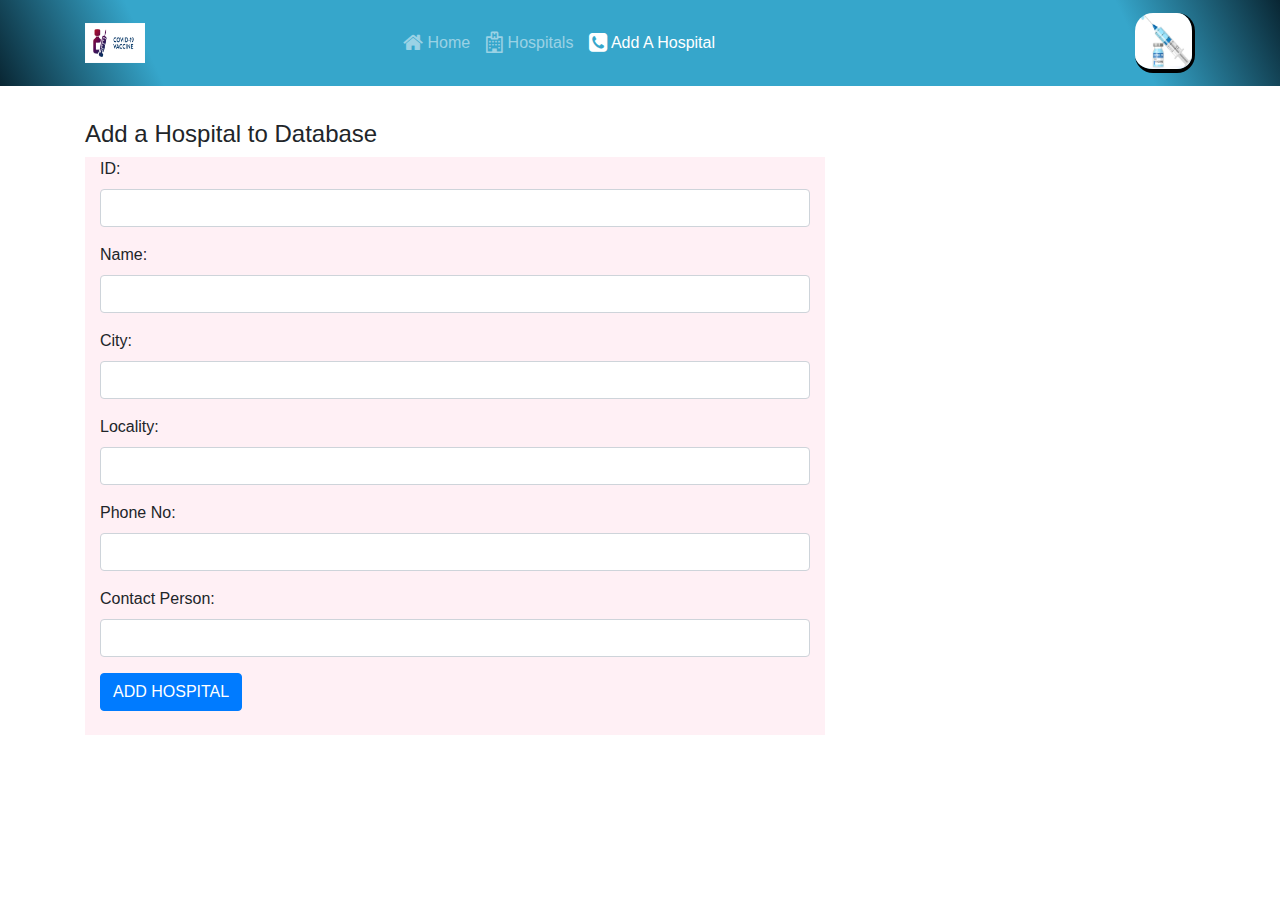
<file: add_hospital.html>
<!DOCTYPE html>
<html lang="en">
<head>
    <meta charset="UTF-8">
    <meta http-equiv="X-UA-Compatible" content="IE=edge">
    <meta name="viewport" content="width=device-width, initial-scale=1.0">

    <link rel='icon'
    href='https://khn.org/wp-content/uploads/sites/2/2020/05/GettyImages-1216013837.jpg?w=1024' type='image/gif' />

    <link rel="stylesheet" href="https://stackpath.bootstrapcdn.com/bootstrap/4.5.2/css/bootstrap.min.css" integrity="sha384-JcKb8q3iqJ61gNV9KGb8thSsNjpSL0n8PARn9HuZOnIxN0hoP+VmmDGMN5t9UJ0Z" crossorigin="anonymous">
    <script src="https://code.jquery.com/jquery-3.5.1.slim.min.js" integrity="sha384-DfXdz2htPH0lsSSs5nCTpuj/zy4C+OGpamoFVy38MVBnE+IbbVYUew+OrCXaRkfj" crossorigin="anonymous"></script>
    <script src="https://cdn.jsdelivr.net/npm/popper.js@1.16.1/dist/umd/popper.min.js" integrity="sha384-9/reFTGAW83EW2RDu2S0VKaIzap3H66lZH81PoYlFhbGU+6BZp6G7niu735Sk7lN" crossorigin="anonymous"></script>
    <script src="https://stackpath.bootstrapcdn.com/bootstrap/4.5.2/js/bootstrap.min.js" integrity="sha384-B4gt1jrGC7Jh4AgTPSdUtOBvfO8shuf57BaghqFfPlYxofvL8/KUEfYiJOMMV+rV" crossorigin="anonymous"></script>
    <script src="https://code.jquery.com/jquery-3.5.1.min.js" integrity="sha256-9/aliU8dGd2tb6OSsuzixeV4y/faTqgFtohetphbbj0=" crossorigin="anonymous"></script>

    <link href="./css/style.css" rel="stylesheet">
    <link href="https://fonts.googleapis.com/css2?family=Indie+Flower&display=swap" rel="stylesheet">
    <link href="https://fonts.googleapis.com/css2?family=Dancing+Script:wght@700&display=swap" rel="stylesheet">
    <link rel="stylesheet" href="https://stackpath.bootstrapcdn.com/font-awesome/4.7.0/css/font-awesome.min.css">
    <link href="https://fonts.googleapis.com/css2?family=Josefin+Sans:wght@500&display=swap" rel="stylesheet">
    <link href="https://fonts.googleapis.com/css2?family=Arvo&family=Cairo&family=EB+Garamond:wght@700&family=Kalam&family=Special+Elite&family=Sriracha&display=swap" rel="stylesheet">
    <title>Add Hospital</title>
</head>
<body>
    <nav class="navbar navbar-dark navbar-expand-sm fixed-top">
        <div class="container">
            <button class="navbar-toggler" type="button" data-toggle="collapse" data-target="#Navbar">
                <span class="navbar-toggler-icon"></span>
            </button>
            <div class="navbar-brand mr-auto logo" href="#"><img src="./image/logo.png" height="40" width="60"></div>
            <div class=" navbar-collapse" id="Navbar">
                <ul class="navbar-nav mr-auto justify-content-center ">
                    <li class="nav-item "><a class="nav-link" href="./index.html"><span class="fa fa-home fa-lg"></span> Home</a></li>
                    <li class="nav-item "><a class="nav-link" href="./admin_page.html"><span class="fa fa-hospital-o fa-lg"></span> Hospitals</a></li>
                    <li class="nav-item active"><a class="nav-link" href="./add_hospital.html"><span class="fa fa-phone-square fa-lg"></span> Add A Hospital</a></li>
                </ul>
                
                <div class="navbar-brand ml-4 mr-0 " href="#"><img class="img1" src="image/img2.png" height="60" width="60"></div>
            </div>
                    
        </div>
    </nav>

    <br>
    <br>
    <br>
    <br><br>
   
    <div class="container">
        <h4>Add a Hospital to Database</h4>
        <div class="col-md-8" style="background-color: lavenderblush;">
            <!-- code -->
            <form action="/add_hospital" method="POST" name="add_hospital">
                <div class="form-group">
                    <label for="id">ID: </label>
                    <input type="number" class="form-control" id="id" name="id">
                </div>
                <div class="form-group">
                    <label for="name">Name: </label>
                    <input type="text" class="form-control" id="name" name="name">
                </div>
                <div class="form-group">
                    <label for="city">City: </label>
                    <input type="text" class="form-control" id="city" name="city">
                </div>
                <div class="form-group">
                    <label for="locality">Locality: </label>
                    <input type="text" class="form-control" id="locality" name="locality">
                </div>
                <div class="form-group">
                    <label for="phone">Phone No: </label>
                    <input type="number" class="form-control" id="phone" name="phone">
                </div>
                <div class="form-group">
                    <label for="contact_person">Contact Person: </label>
                    <input type="text" class="form-control" id="contact_person" name="contact_person">
                </div>
                
                <button type="submit" class="btn btn-primary" formaction="/add_hospital" formmethod="POST">ADD HOSPITAL</button>
            </form>
            <br>
        </div>
    </div>
</body>
</html>
</file>
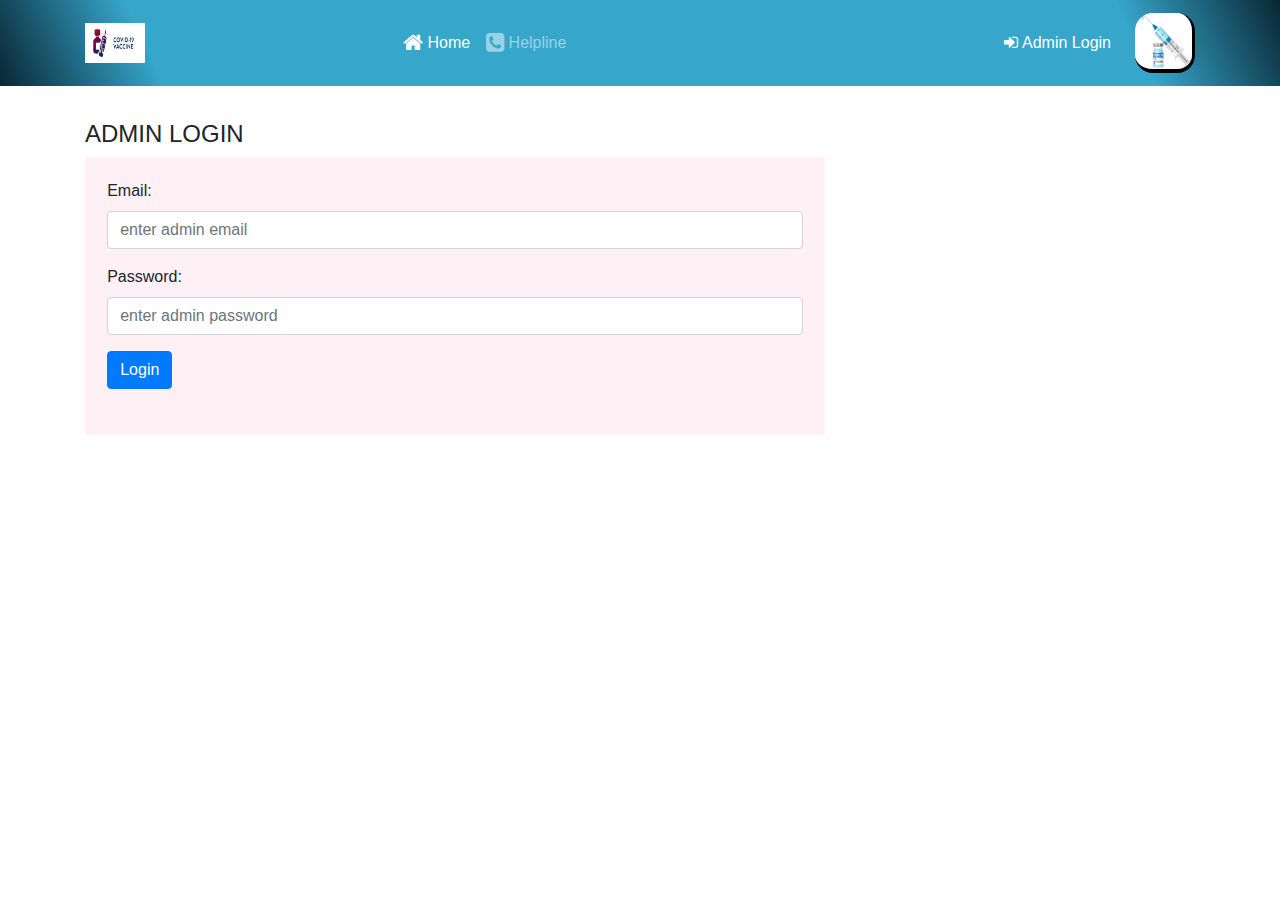
<file: admin_login.html>
<!DOCTYPE html>
<html lang="en">
<head>
    <meta charset="UTF-8">
    <meta http-equiv="X-UA-Compatible" content="IE=edge">
    <meta name="viewport" content="width=device-width, initial-scale=1.0">
    <link rel='icon'
    href='https://khn.org/wp-content/uploads/sites/2/2020/05/GettyImages-1216013837.jpg?w=1024' type='image/gif' />
    
    <link rel="stylesheet" href="https://stackpath.bootstrapcdn.com/bootstrap/4.5.2/css/bootstrap.min.css" integrity="sha384-JcKb8q3iqJ61gNV9KGb8thSsNjpSL0n8PARn9HuZOnIxN0hoP+VmmDGMN5t9UJ0Z" crossorigin="anonymous">
    <script src="https://code.jquery.com/jquery-3.5.1.slim.min.js" integrity="sha384-DfXdz2htPH0lsSSs5nCTpuj/zy4C+OGpamoFVy38MVBnE+IbbVYUew+OrCXaRkfj" crossorigin="anonymous"></script>
    <script src="https://cdn.jsdelivr.net/npm/popper.js@1.16.1/dist/umd/popper.min.js" integrity="sha384-9/reFTGAW83EW2RDu2S0VKaIzap3H66lZH81PoYlFhbGU+6BZp6G7niu735Sk7lN" crossorigin="anonymous"></script>
    <script src="https://stackpath.bootstrapcdn.com/bootstrap/4.5.2/js/bootstrap.min.js" integrity="sha384-B4gt1jrGC7Jh4AgTPSdUtOBvfO8shuf57BaghqFfPlYxofvL8/KUEfYiJOMMV+rV" crossorigin="anonymous"></script>

    <link href="./css/style.css" rel="stylesheet">
    <link href="https://fonts.googleapis.com/css2?family=Indie+Flower&display=swap" rel="stylesheet">
    <link href="https://fonts.googleapis.com/css2?family=Dancing+Script:wght@700&display=swap" rel="stylesheet">
    <link rel="stylesheet" href="https://stackpath.bootstrapcdn.com/font-awesome/4.7.0/css/font-awesome.min.css">
    <link href="https://fonts.googleapis.com/css2?family=Josefin+Sans:wght@500&display=swap" rel="stylesheet">
    <link href="https://fonts.googleapis.com/css2?family=Arvo&family=Cairo&family=EB+Garamond:wght@700&family=Kalam&family=Special+Elite&family=Sriracha&display=swap" rel="stylesheet">
    <title>Admin Login</title>

</head>

<body>
    <nav class="navbar navbar-dark navbar-expand-sm fixed-top">
        <div class="container">
            <button class="navbar-toggler" type="button" data-toggle="collapse" data-target="#Navbar">
                <span class="navbar-toggler-icon"></span>
            </button>
            <div class="navbar-brand mr-auto logo" href="#"><img src="./image/logo.png" height="40" width="60"></div>           
            <div class=" navbar-collapse" id="Navbar">
                <ul class="navbar-nav mr-auto justify-content-center ">
                    <li class="nav-item active"><a class="nav-link" href="./"><span class="fa fa-home fa-lg"></span> Home</a></li>
                    <li class="nav-item "><a class="nav-link" href="./index.html#help"><span class="fa fa-phone-square fa-lg"></span> Helpline</a></li>
                </ul>
                
                <span class="navbar-text">
                    <a href="./admin_login.html" data-target="#loginModal" style="text-decoration: none;">
                    <span class="fa fa-sign-in"></span> Admin Login</a>
                </span>
                <div class="navbar-brand ml-4 mr-0 " href="#"><img class="img1" src="image/img2.png" height="60" width="60"></div>
            </div>
                    
        </div>
    </nav>
    <br><br><br><br><br>
    <div class="container">
        <h4>ADMIN LOGIN</h4>
    </div>

    <div class="container" id="faram">
        <div class="col-md-8" style="background-color: lavenderblush; padding: 2%;">
        
            <form action="/admin_login/" method="POST" name="admin-form">
                <div class="form-group">
                <label for="email">Email: </label>
                <input type="email" class="form-control" id="email" name="email" placeholder="enter admin email">
                </div>
                <div class="form-group">
                    <label for="pass">Password: </label>
                    <input type="password" class="form-control" id="pass" name="pass" placeholder="enter admin password">
                </div>
                <button type="submit" class="btn btn-primary" formaction="admin_page.html" formmethod="POST">Login</button>
            </form>
            <br>
        </div>
    </div>
</body>

</html>
</file>
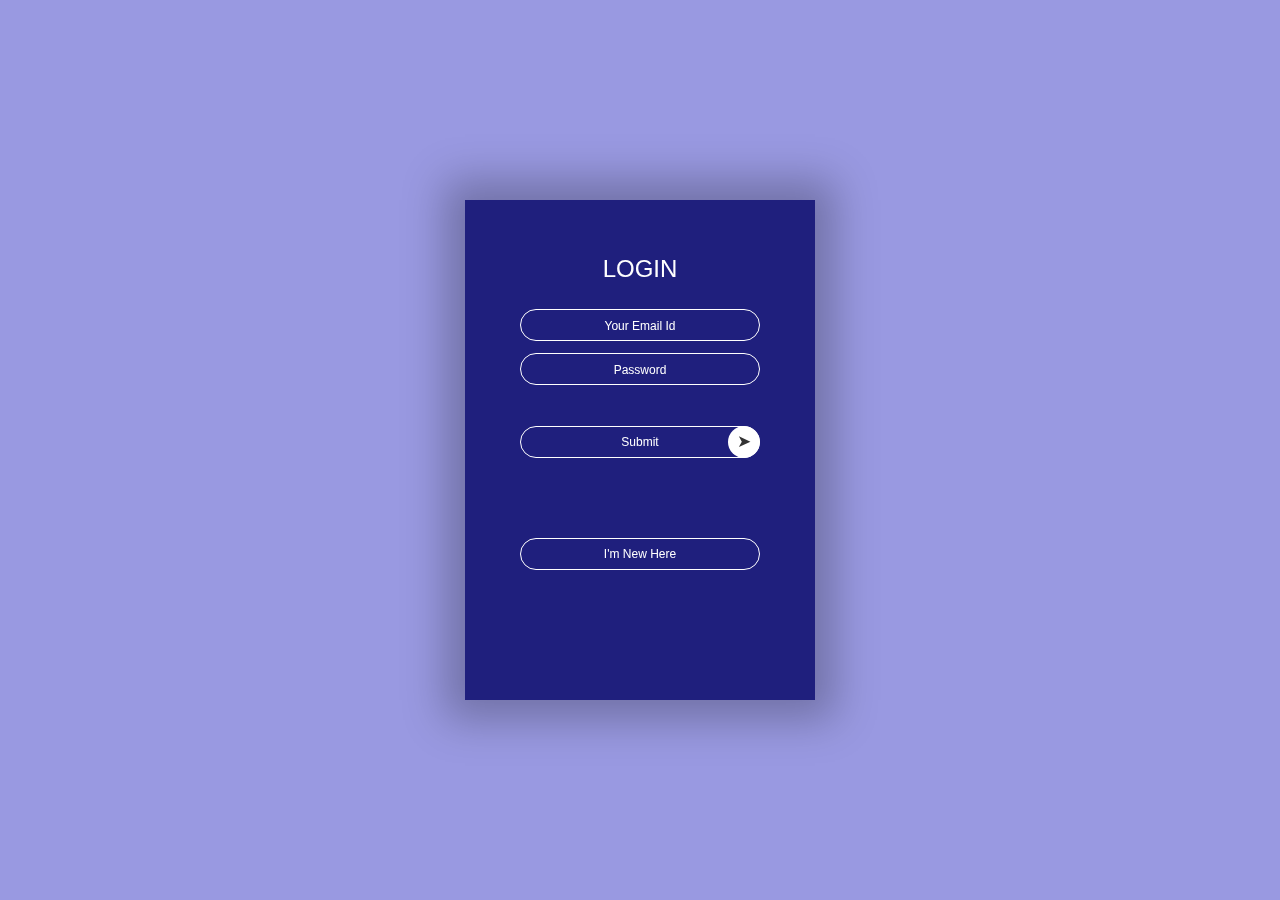
<file: user_login.html>
<html lang="en">
<head>
    <meta charset="UTF-8">
    <meta http-equiv="X-UA-Compatible" content="IE=edge">
    <meta name="viewport" content="width=device-width, initial-scale=1.0">
    <title>SignIn-SignUp</title>
    <link rel="stylesheet" href="./css/user_login.css">
</head>
<body>
      <div class="container">
        <div class="card">
            <div class="inner-box" id="card">

                <div class="card-front">
                    <h2>LOGIN</h2>
                    <form action="registration.html" method="post">
                        <input type="email" class="input-box" placeholder="Your Email Id" name="username" required>
                        <input type="password" class="input-box" placeholder="Password" name="password" required>
                        <button action="registration.html" type="submit" class="submit-btn">Submit</button>
                    </form>
                    <button type="button" class="btn" onclick="openRegister()">I'm New Here</button>
                </div>

                <div class="card-back">
                    <h2>REGISTER</h2>
                    <form action="../connect_usersigninup.jsp" method="post">
                        <input type="text" class="input-box" placeholder="Your Name" name="name" required>
                        <input type="email" class="input-box" placeholder="Your Email Id" name="email" required>
                        <input type="password" class="input-box" placeholder="Password" name="password" required autocomplete="off">
                         <button type="submit" class="submit-btn">Submit</button>
                    </form>
                    <button type="button" class="btn" onclick="openLogin()">I've an account</button>
                </div>
                </div>
            </div>
        </div>
      </div>
    
       <script>
           var card=document.getElementById("card");
           function openRegister()
           {
              card.style.transform="rotateY(-180deg)";
           }
           function openLogin()
           {
              card.style.transform="rotateY(0deg)";
           }

       </script>
</body>
</html>
</file>
<file: css/style.css>
.navbar-dark {
    background: linear-gradient(0.18turn,rgb(9, 38, 51),rgb(54, 166, 203),rgb(54, 166, 203),rgb(54, 166, 203),rgb(54, 166, 203),rgb(54, 166, 203),rgb(54, 166, 203),rgb(54, 166, 203),rgb(9, 38, 51));
}
.navbar a:hover{
    text-align:center;
    border-bottom :3px solid whitesmoke;
}

.logo{
    padding-right:250px;
}

.tab-content {
    border-left: 1px solid #ddd;
    border-right: 1px solid #ddd;
    border-bottom: 1px solid #ddd;
    padding: 10px;
}

#home {
    height: 400px;
    width: 100%;
    background-color: #dbf6e9;
    background-color: #f7e0f6;
    padding: 100px 0 0;
    /* background-image: url("https://sta.codeforces.com/s/26060/images/snowflakes-background3.png"); */
  }

.main-text h1 {
margin-top: 20px;
font-family: 'Nanum Myeongjo', serif;
color: #090961;
}

.navbar .img1{
    border-radius:30%;
    border-bottom :4px solid black;
    border-right :3px solid black;
}
.img1 :focus{
    outline:none;
    border:0;
    border-radius:30%;
}

.main-img {
    height:200px;
    width: auto;
    border-radius: 20px;
    margin-top:30px;
    margin-bottom:10px;
    padding: 0px;
    border-color:rgb(11, 34, 182);
  }

#work{
    background-color: #d6e8f5;
}
#work h1{
    text-align:center;

}
.card-title{
    text-align:center;
}

/* //footer */
footer {
  background-color: #00334e;
  text-align: left;
}

.site-footer
{
  background-color: #222831;
  padding:45px 0 20px;
  font-size:15px;
  line-height:24px;
  color:#737373;
}

.site-footer hr
{
  border-top-color:#bbb;
  opacity:0.5
}
.site-footer hr.small
{
  margin:20px 0
}
.site-footer h6
{
  color:#fff;
  font-size:16px;
  text-transform:uppercase;
  margin-top:5px;
  letter-spacing:2px
}
.site-footer a
{
  color:#737373;
  text-decoration: none;
}
.site-footer a:hover
{
  color:#3366cc;
  text-decoration:none;
}
.footer-links
{
  padding-left:0;
  list-style:none
}
.footer-links li
{
  display:block
}
.footer-links a
{
  color:#737373
}
.footer-links a:active,.footer-links a:focus,.footer-links a:hover
{
  color:#3366cc;
  text-decoration:none;
}
.footer-links.inline li
{
  display:inline-block
}
.site-footer .social-icons
{
  text-align:right
}
.site-footer .social-icons a
{
  width:40px;
  height:40px;
  line-height:40px;
  margin-left:6px;
  margin-right:0;
  border-radius:100%;
  background-color:#33353d
}
.copyright-text
{
  margin:0
}
@media (max-width:991px)
{
  .site-footer [class^=col-]
  {
    margin-bottom:30px
  }
}
@media (max-width:767px)
{
  .site-footer
  {
    padding-bottom:0
  }
  .site-footer .copyright-text,.site-footer .social-icons
  {
    text-align:center
  }
}
.social-icons
{
  padding-left:0;
  margin-bottom:0;
  list-style:none
}
.social-icons li
{
  display:inline-block;
  margin-bottom:4px
}
.social-icons li.title
{
  margin-right:15px;
  text-transform:uppercase;
  color:#96a2b2;
  font-weight:700;
  font-size:13px
}
.social-icons a{
  background-color:#eceeef;
  color:#818a91;
  font-size:16px;
  display:inline-block;
  line-height:44px;
  width:44px;
  height:44px;
  text-align:center;
  margin-right:8px;
  border-radius:100%;
  -webkit-transition:all .2s linear;
  -o-transition:all .2s linear;
  transition:all .2s linear
}
.social-icons a:active,.social-icons a:focus,.social-icons a:hover
{
  color:#fff;
  background-color:#29aafe
}
.social-icons.size-sm a
{
  line-height:34px;
  height:34px;
  width:34px;
  font-size:14px
}
.social-icons a.facebook:hover
{
  background-color:#3b5998
}
.social-icons a.twitter:hover
{
  background-color:#00aced
}
.social-icons a.linkedin:hover
{
  background-color:#007bb6
}
.social-icons a.dribbble:hover
{
  background-color:#ea4c89
}
@media (max-width:767px)
{
  .social-icons li.title
  {
    display:block;
    margin-right:0;
    font-weight:600
  }
}
</file>
<file: css/user_login.css>
*{
    margin: 0;
    padding: 0;
}

.container{
    width: 100%;
    height: 100vh;
    font-family: sans-serif;
    background: rgb(153, 153, 225);
    color: #fff;
    display: flex;
    align-items: center;
    justify-content: center;
}

.card{
    width: 350px;
    height: 500px;
    box-shadow: 0 0 40px 20px rgba(0,0,0,0.26);
    perspective: 1000px;
}

.inner-box
{
    position: relative;
    width: 100%;
    height: 100%;
    /* transform: rotateY(-180deg); */
    transform-style:preserve-3d ;
    transition: transfrom 1s;
}

.card-front, .card-back{
    position: absolute;
    width: 100%;
    height: 100%;
    background-position: center;
    background-size: cover;
    background-image: linear-gradient(rgba(0,0,100,0.8),rgba(0,0,100,0.8));
    padding: 55px;
    box-sizing: border-box;
    backface-visibility: hidden;
}

.card-back{
    transform: rotateY(180deg);
}
.card h2{
    font-weight: normal;
    font-size: 24px;
    text-align: center;
    margin-bottom: 20px;
}

.input-box{
    width: 100%;
    background: transparent;
    border: 1px solid #fff;
    margin: 6px 0;
    height: 32px;
    border-radius: 20px;
    padding: 0 10px;
    box-sizing: border-box;
    outline: none;
    text-align: center;
    color: #fff;
}

::placeholder{
   color: #fff;
   font-size: 12px;
}

button{
    width: 100%;
    background:transparent;
    border: 1px solid #fff;
    margin: 35px 0 10px;
    height: 32px;
    font-size: 12px;
    border-radius: 20px;
    padding: 0 10px;
    box-sizing: border-box;
    outline: none;
    color: #fff;
    cursor: pointer;
}

.submit-btn{
    position: relative;
}

.submit-btn::after{
    content: '\27a4';
    color: #333;
    line-height: 32px;
    font-size: 17px;
    height: 32px;
    width: 32px;
    border-radius: 50%;
    background: #fff;
    position: absolute;
    right: -1px;
    top: -1px;
}

.card .btn{
    margin-top: 70px;
}
</file>
